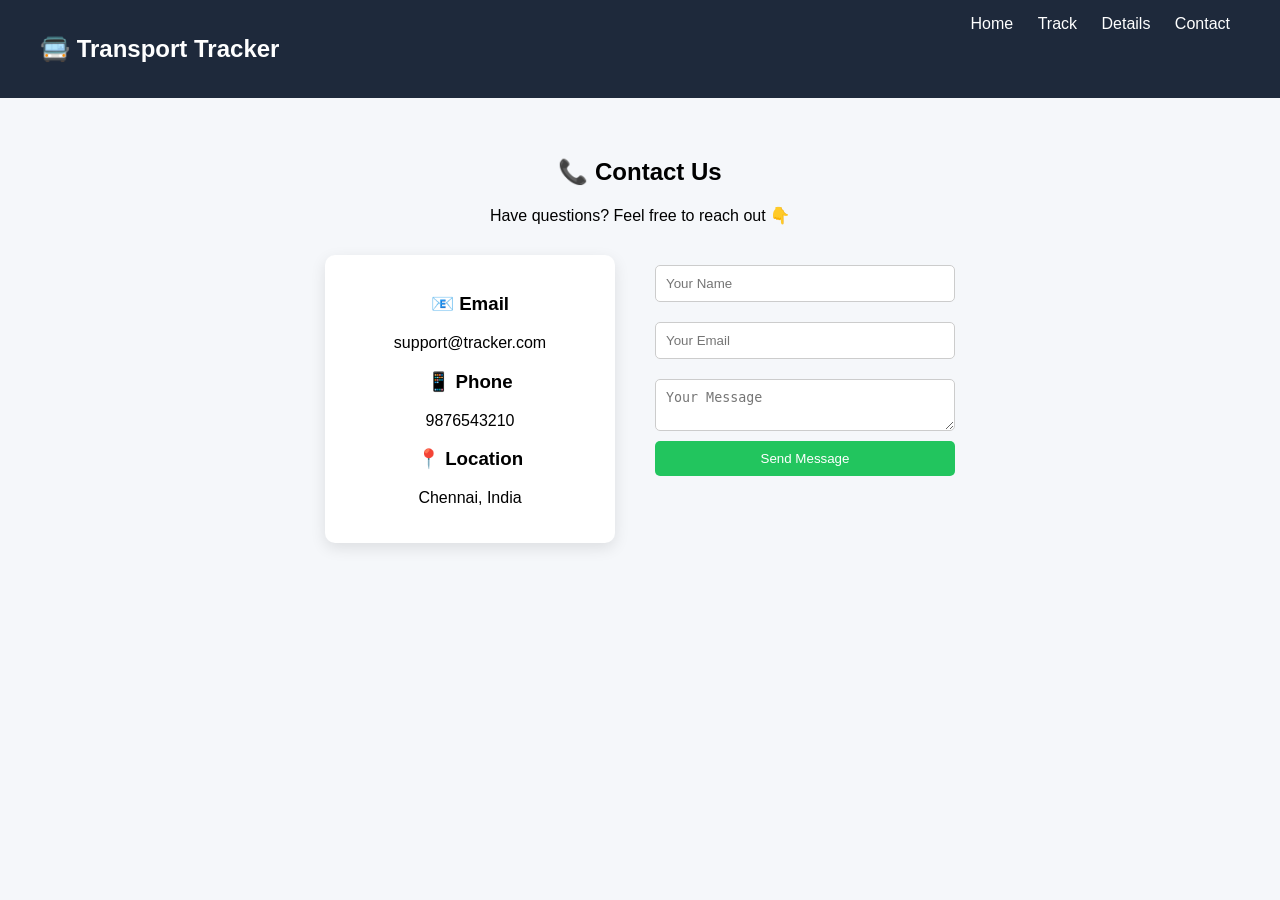
<file: contact.html>
<!DOCTYPE html>
<html>
<head>
  <title>Contact</title>
  <link rel="stylesheet" href="style.css">
</head>

<body>

<nav class="navbar">
  <h2>🚍 Transport Tracker</h2>
  <div>
    <a href="index.html">Home</a>
    <a href="track.html">Track</a>
    <a href="details.html">Details</a>
    <a href="contact.html">Contact</a>
  </div>
</nav>

<section class="contact-container">

  <h1>📞 Contact Us</h1>
  <p>Have questions? Feel free to reach out 👇</p>

  <div class="contact-box">

    <div class="contact-info">
      <h3>📧 Email</h3>
      <p>support@tracker.com</p>

      <h3>📱 Phone</h3>
      <p>9876543210</p>

      <h3>📍 Location</h3>
      <p>Chennai, India</p>
    </div>

    <form class="contact-form">
      <input type="text" placeholder="Your Name" required>
      <input type="email" placeholder="Your Email" required>
      <textarea placeholder="Your Message"></textarea>
      <button type="submit">Send Message</button>
    </form>

  </div>

</section>

</body>
</html>
</file>
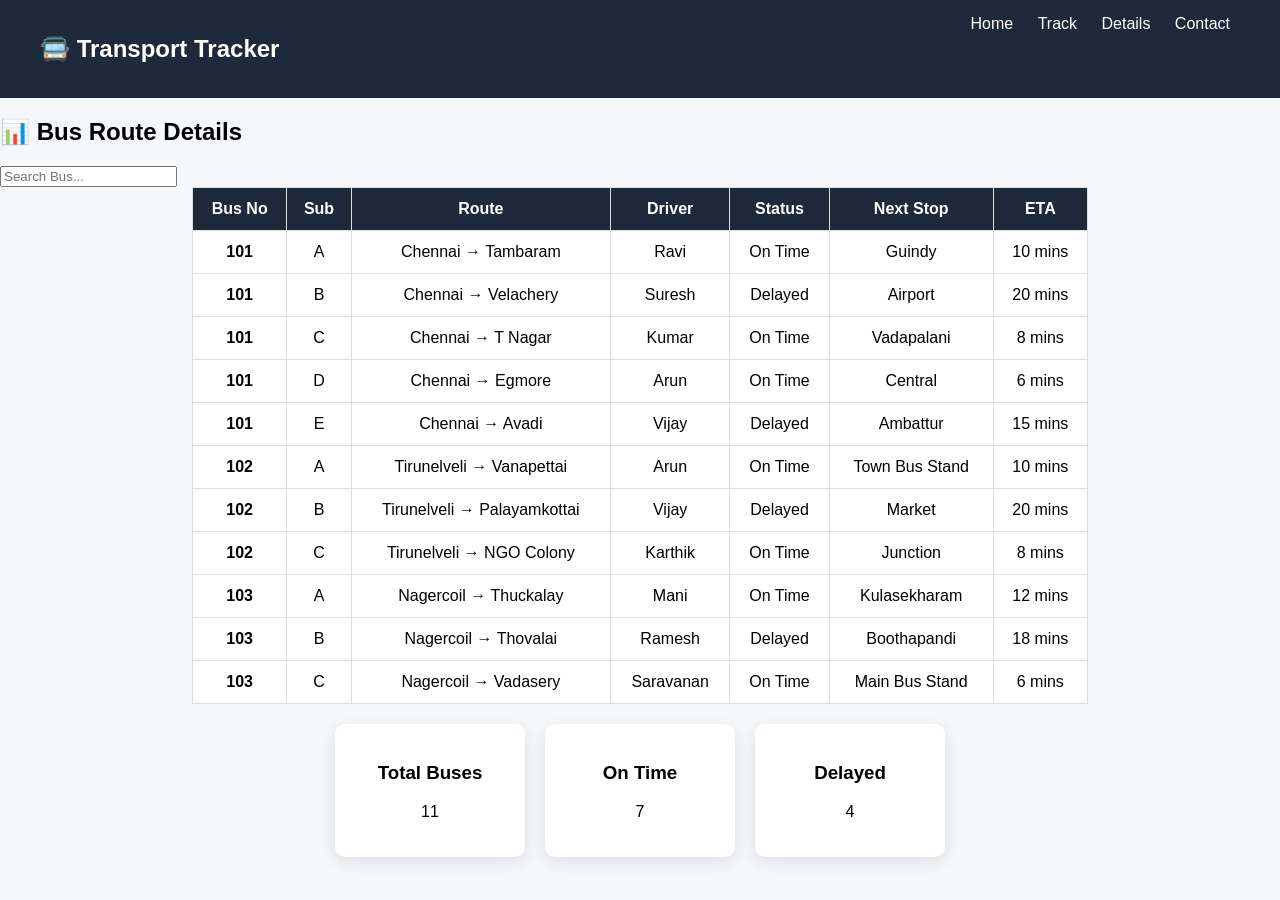
<file: details.html>
<!DOCTYPE html>
<html>
<head>
  <title>Bus Details</title>
  <link rel="stylesheet" href="style.css">
</head>

<body>

<nav class="navbar">
  <h2>🚍 Transport Tracker</h2>
  <div>
    <a href="index.html">Home</a>
    <a href="track.html">Track</a>
    <a href="details.html">Details</a>
    <a href="contact.html">Contact</a>
  </div>
</nav>

<h2>📊 Bus Route Details</h2>

<input type="text" id="search" placeholder="Search Bus..." onkeyup="searchBus()">

<!-- ✅ TABLE START -->
<table id="busTable">

<tr>
  <th>Bus No</th>
  <th>Sub</th>
  <th>Route</th>
  <th>Driver</th>
  <th>Status</th>
  <th>Next Stop</th>
  <th>ETA</th>
</tr>

<!-- 101 Chennai -->
<tr>
  <td>101</td><td>A</td><td>Chennai → Tambaram</td>
  <td>Ravi</td><td class="on">On Time</td>
  <td>Guindy</td><td>10 mins</td>
</tr>

<tr>
  <td>101</td><td>B</td><td>Chennai → Velachery</td>
  <td>Suresh</td><td class="delay">Delayed</td>
  <td>Airport</td><td>20 mins</td>
</tr>

<tr>
  <td>101</td><td>C</td><td>Chennai → T Nagar</td>
  <td>Kumar</td><td class="on">On Time</td>
  <td>Vadapalani</td><td>8 mins</td>
</tr>

<tr>
  <td>101</td><td>D</td><td>Chennai → Egmore</td>
  <td>Arun</td><td class="on">On Time</td>
  <td>Central</td><td>6 mins</td>
</tr>

<tr>
  <td>101</td><td>E</td><td>Chennai → Avadi</td>
  <td>Vijay</td><td class="delay">Delayed</td>
  <td>Ambattur</td><td>15 mins</td>
</tr>

<!-- 102 Tirunelveli -->
<tr>
  <td>102</td><td>A</td><td>Tirunelveli → Vanapettai</td>
  <td>Arun</td><td class="on">On Time</td>
  <td>Town Bus Stand</td><td>10 mins</td>
</tr>

<tr>
  <td>102</td><td>B</td><td>Tirunelveli → Palayamkottai</td>
  <td>Vijay</td><td class="delay">Delayed</td>
  <td>Market</td><td>20 mins</td>
</tr>

<tr>
  <td>102</td><td>C</td><td>Tirunelveli → NGO Colony</td>
  <td>Karthik</td><td class="on">On Time</td>
  <td>Junction</td><td>8 mins</td>
</tr>

<!-- 103 Nagercoil -->
<tr>
  <td>103</td><td>A</td><td>Nagercoil → Thuckalay</td>
  <td>Mani</td><td class="on">On Time</td>
  <td>Kulasekharam</td><td>12 mins</td>
</tr>

<tr>
  <td>103</td><td>B</td><td>Nagercoil → Thovalai</td>
  <td>Ramesh</td><td class="delay">Delayed</td>
  <td>Boothapandi</td><td>18 mins</td>
</tr>

<tr>
  <td>103</td><td>C</td><td>Nagercoil → Vadasery</td>
  <td>Saravanan</td><td class="on">On Time</td>
  <td>Main Bus Stand</td><td>6 mins</td>
</tr>

</table>
<!-- ✅ TABLE END -->

<!-- ✅ SUMMARY (TABLE KEELA) -->
<div class="summary">

  <div class="card">
    <h3>Total Buses</h3>
    <p id="total">0</p>
  </div>

  <div class="card">
    <h3>On Time</h3>
    <p id="onCount" class="on">0</p>
  </div>

  <div class="card">
    <h3>Delayed</h3>
    <p id="delayCount" class="delay">0</p>
  </div>

</div>

<script>

function updateCounts() {
  let rows = document.querySelectorAll("#busTable tr");
  let on = 0;
  let delay = 0;

  rows.forEach((row, index) => {
    if(index === 0) return;

    let statusCell = row.querySelector("td:nth-child(5)");
    if (!statusCell) return;

    let text = statusCell.innerText.toLowerCase();

    if (text.includes("on time")) on++;
    if (text.includes("delayed")) delay++;
  });

  document.getElementById("onCount").innerText = on;
  document.getElementById("delayCount").innerText = delay;
  document.getElementById("total").innerText = on + delay;
}

updateCounts();

function searchBus() {
  let input = document.getElementById("search").value.toLowerCase();
  let rows = document.querySelectorAll("#busTable tr");

  rows.forEach((row, index) => {
    if(index === 0) return;

    let text = row.innerText.toLowerCase();
    row.style.display = text.includes(input) ? "" : "none";
  });
}

</script>

</body>
</html>
</file>
<file: style.css>
body {
  margin: 0;
  font-family: 'Segoe UI', sans-serif;
  background: #f5f7fa;
}

/* NAVBAR */
.navbar {
  display: flex;
  justify-content: space-between;
  padding: 15px 40px;
  background: #1e293b;
  color: white;
}

.navbar a {
  color: white;
  margin: 10px;
  text-decoration: none;
}

.navbar a:hover {
  color: #38bdf8;
}

/* HERO SECTION */
.hero {
  display: flex;
  align-items: center;
  justify-content: space-around;
  padding: 50px;
  background: linear-gradient(to right, #e0f2fe, #f0f9ff);
}

.hero-text h1 {
  font-size: 40px;
}

.hero-text p {
  font-size: 18px;
  margin: 15px 0;
}
.hero-img img {
  width: 300px;
  height: auto;
}

.btn {
  padding: 12px 25px;
  background: #22c55e;
  color: white;
  border: none;
  font-size: 18px;
  cursor: pointer;
  border-radius: 5px;
}

.btn:hover {
  background: #16a34a;
}

/* IMAGE */
.hero-img img {
  width: 250px;
}

/* FEATURES */
.features {
  display: flex;
  justify-content: center;
  gap: 30px;
  padding: 40px;
}

.card {
  background: white;
  padding: 20px;
  width: 220px;
  text-align: center;
  border-radius: 10px;
  box-shadow: 0 5px 15px rgba(0,0,0,0.1);
}

.card:hover {
  transform: scale(1.05);
}
/* CONTACT PAGE */

.contact-container {
  padding: 40px;
  text-align: center;
}

.contact-box {
  display: flex;
  justify-content: center;
  gap: 40px;
  margin-top: 30px;
  flex-wrap: wrap;
}

.contact-info {
  background: white;
  padding: 20px;
  width: 250px;
  border-radius: 10px;
  box-shadow: 0 5px 15px rgba(0,0,0,0.1);
}

.contact-form {
  display: flex;
  flex-direction: column;
  width: 300px;
}

.contact-form input,
.contact-form textarea {
  margin: 10px 0;
  padding: 10px;
  border-radius: 5px;
  border: 1px solid #ccc;
}

.contact-form button {
  padding: 10px;
  background: #22c55e;
  color: white;
  border: none;
  cursor: pointer;
  border-radius: 5px;
}

.contact-form button:hover {
  background: #16a34a;
}
td:first-child {
  font-weight: bold;
}
table {
  margin: auto;
  border-collapse: collapse;
  width: 70%;
  background: white;
}

th {
  background: #1e293b;
  color: white;
}

td, th {
  padding: 12px;
  text-align: center;
  border: 1px solid #ddd;
}

tr:hover {
  background: #f1f5f9;
}
.summary {
  display: flex;
  justify-content: center;
  gap: 20px;
  margin: 20px;
}

.summary .card {
  background: white;
  padding: 20px;
  width: 150px;
  border-radius: 10px;
  box-shadow: 0 5px 15px rgba(0,0,0,0.1);
}
.hero-img img {
  width: 180px;
  animation: move 2s infinite alternate;
}

@keyframes move {
  from { transform: translateX(0); }
  to { transform: translateX(20px); }
}
</file>
